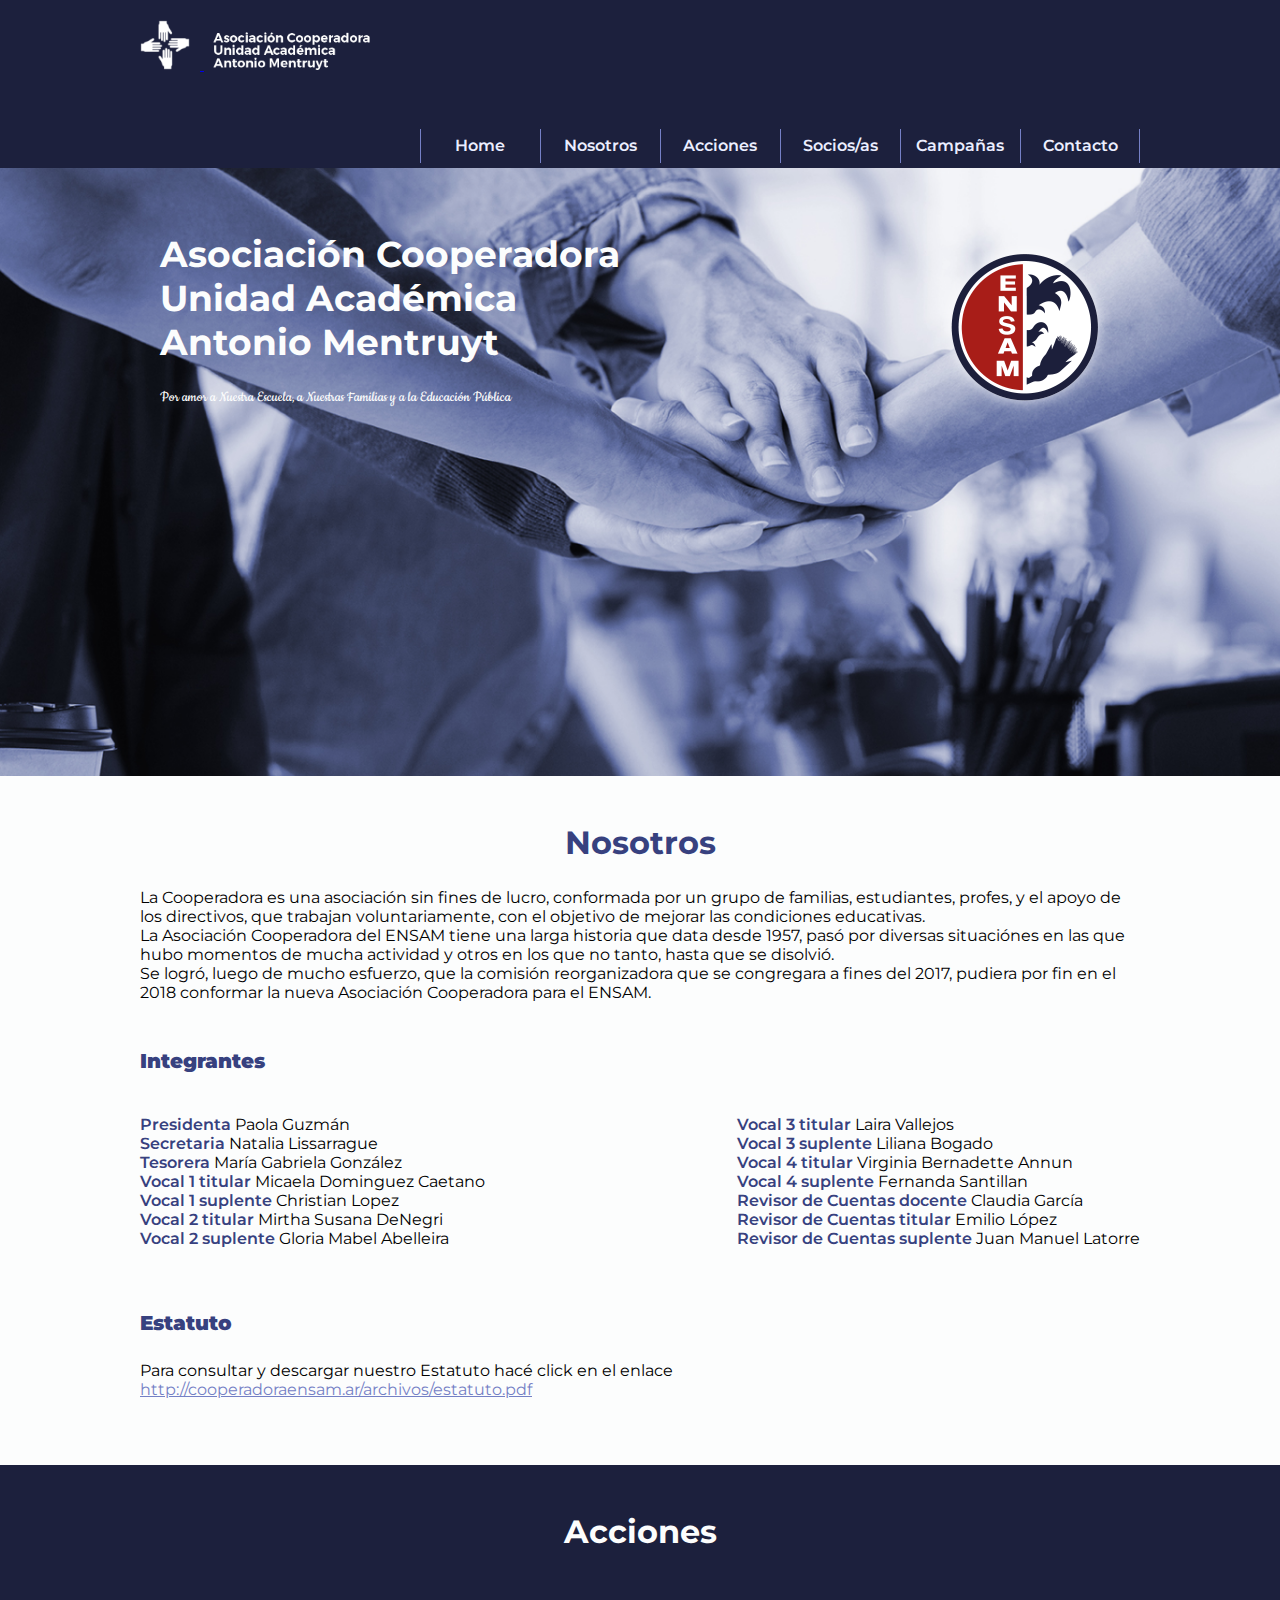
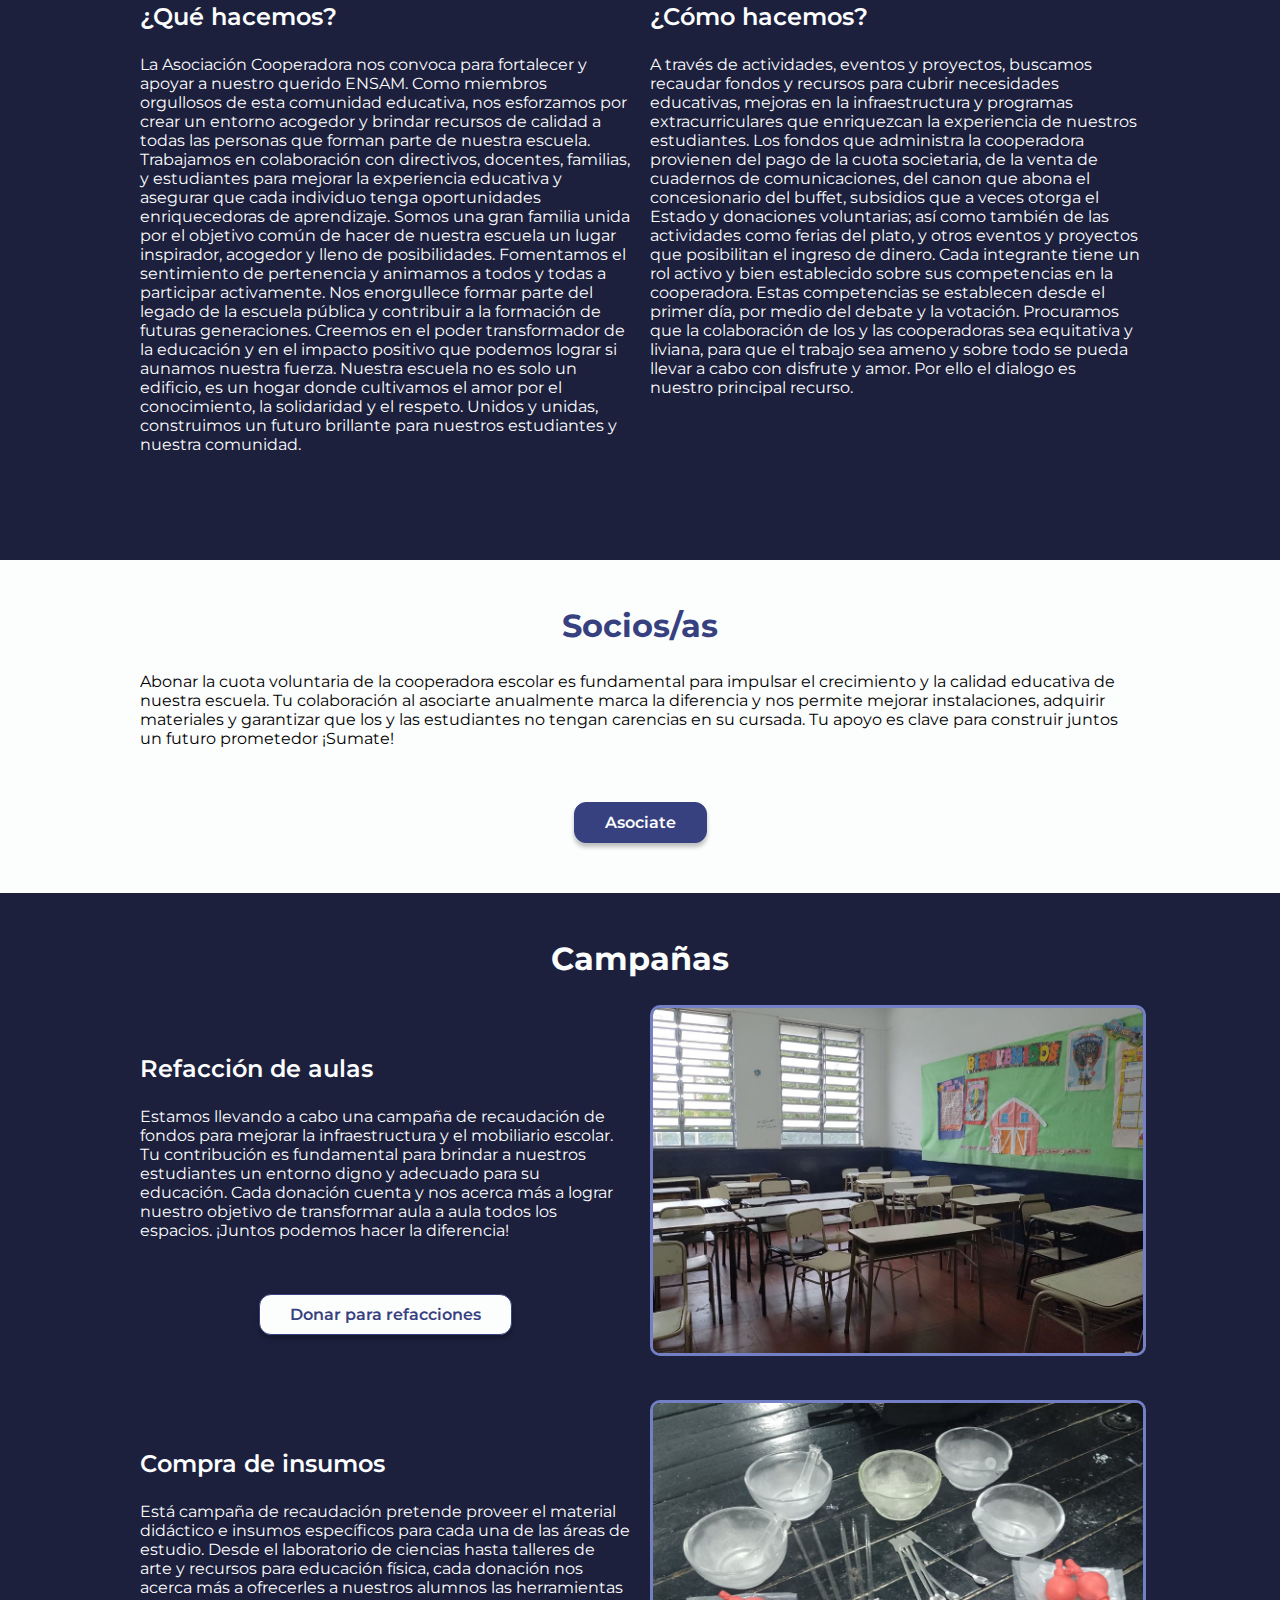
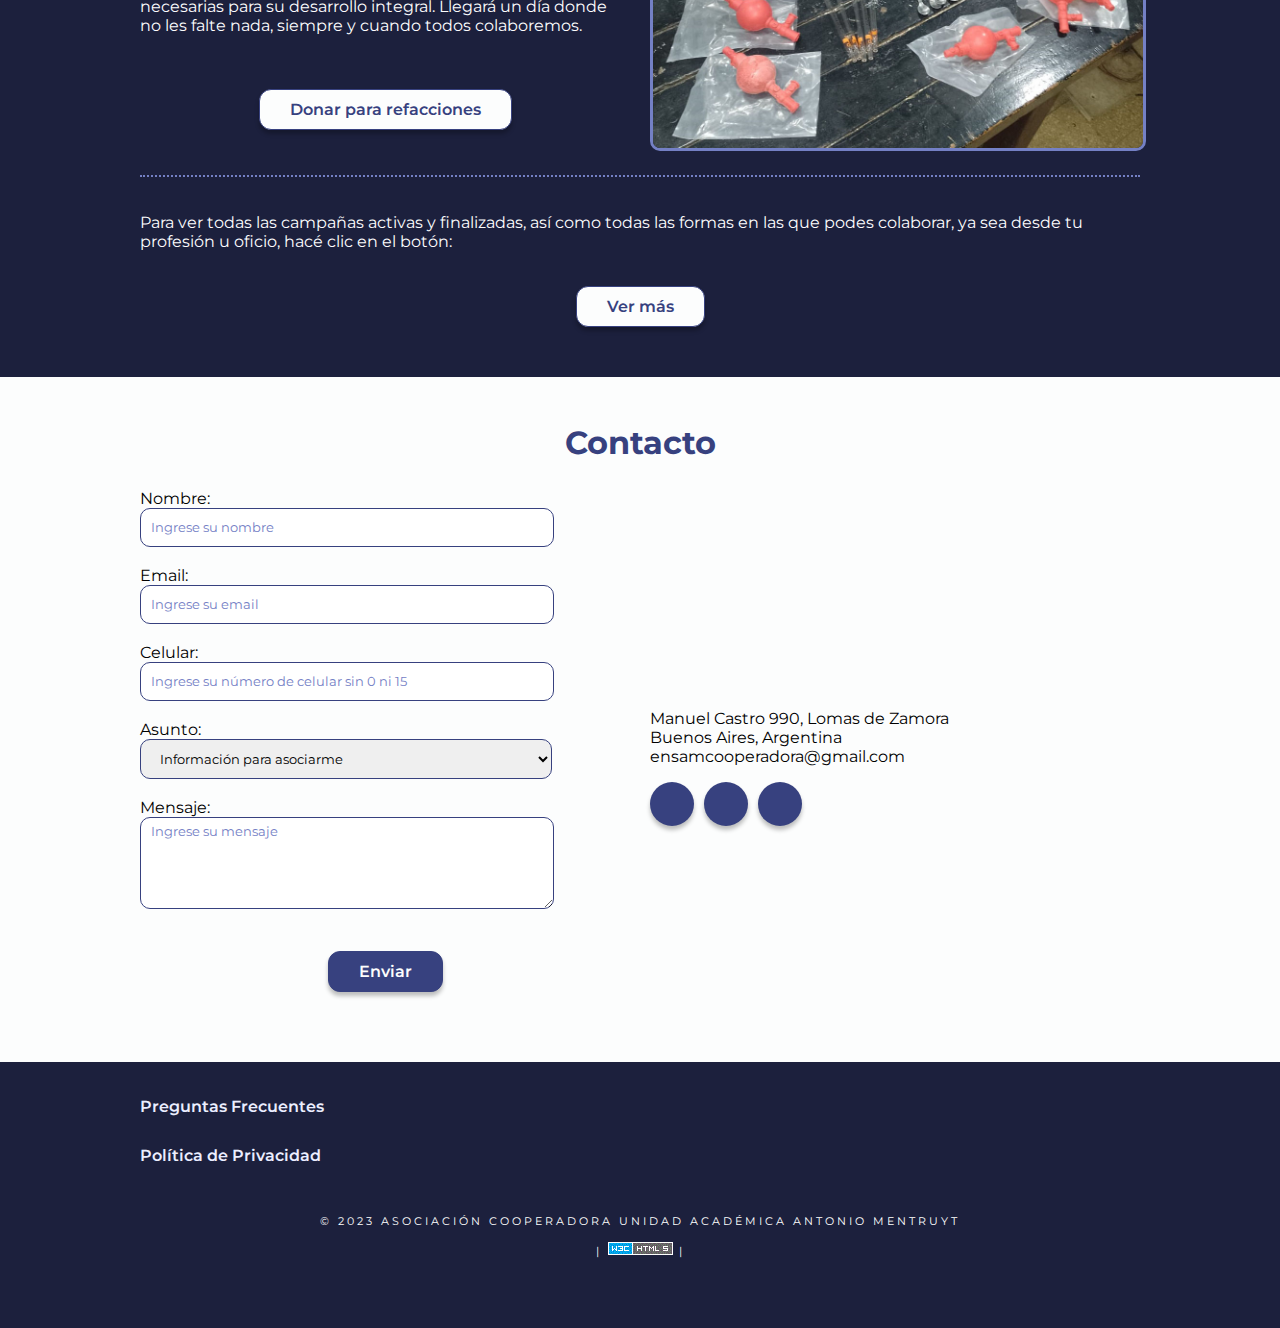
<file: index.html>
<!DOCTYPE html>
<html lang="en">
<head>

  <meta charset="UTF-8">
  <meta http-equiv="X-UA-Compatible" content="IE=edge">
  <meta name="viewport" content="width=device-width, initial-scale=1.0">
  <title>Cooperadora Ensam</title>

  <!-- FAVICON PARA CUALQUIER NAVEGADOR -->
	<link rel="icon" type="image/png" href="favicon-32x32.png" sizes="32x32" />
	<link rel="icon" type="image/png" href="favicon-16x16.png" sizes="16x16" />
 
	<!-- FAVICON IPAD Y IPHONE -->
	<link rel="apple-touch-icon-precomposed" href="apple-touch-icon-152x152-precomposed.png" type="image/png" sizes="152x152">
	<link rel="apple-touch-icon-precomposed" href="apple-touch-icon-120x120-precomposed.png" type="image/png" sizes="120x120">
 
	<!-- FAVICON PARA GOOGLE TV -->
	<link rel="icon" href="favicon-googletv.png" sizes="96x96" type="image/png">

  <!-- Library CSS -->
  <link rel="stylesheet" href="./styles/index.css">
  <link rel="stylesheet" href="./styles/responsive.css">

  <!-- Iconos -->
  <link rel='stylesheet' href='https://cdn-uicons.flaticon.com/uicons-regular-rounded/css/uicons-regular-rounded.css'>
  <link rel='stylesheet' href='https://cdn-uicons.flaticon.com/uicons-brands/css/uicons-brands.css'>

  <!-- Google Fonts -->  
  <link rel="preconnect" href="https://fonts.googleapis.com">
  <link rel="preconnect" href="https://fonts.gstatic.com" crossorigin>
  <link href="https://fonts.googleapis.com/css?family=Montserrat:400,700,600" rel="stylesheet">
  <link href="https://fonts.googleapis.com/css2?family=Cookie&display=swap" rel="stylesheet">
  


</head>

<body>  
  <!-- Header -->
  <header id="cabecera" class="sticky-header"> 
    <section id="header" class="bgAzul">
      <section id="logo" class="contenedor header-flex logoMobile"> <!--la clase contenedor debe adaptarse a diferentes tamaños de pantallas -->
        <a href="#">
          <img src="./img/logo@2x.png" alt="logo" class="logoBanner">
          <img src="./img/logotipoTexto.png" alt="Asociación Cooperadora Unidad Académica Antonio Mentruyt" class="logoTexto">
        </a>
        <section class="navMobile">
          <button id="hamburguer-btn" class="hamburguesa hamburguer-btn">
          </button>
        </section>
      </section> 
      <section id="nav" class="contenedor navegador1">      
        <ul id="navegador" class="top_menu"> 
          <li><a href="#">Home</a></li>
          <li><a href="#nosotros">Nosotros</a></li>
          <li><a href="#acciones" class="rayita">Acciones</a></li>
          <li><a href="#socios" class="rayita">Socios/as</a></li> 
          <li><a href="#campanas" class="rayita">Campañas</a></li>
          <li><a href="#contacto" class="rayita">Contacto</a></li>                        
        </ul>      
      </section>    
    </section>
  </header>
  <!-- Portada -->
  <section id="portada" class="bgAzul bgBanner"> <!--en esta clase va la imagen de fondo -->
    <section class="contenedor contenedorPortada">
      <section class="pieDeBanner gridContainerPorcentual"> 
        <section class="elementoPortada1"> <!--acá determinar tamaños y porcentajes según tamaño de pantallas 70/30 -->
          <h1 class="alignTextTop">Asociación Cooperadora<br/>Unidad Académica<br/>Antonio Mentruyt</h1>
          <p class="cookieScript alignTextBottom">Por amor a Nuestra Escuela, a Nuestras Familias y a la Educación Pública</p> 
        </section>
        <section class="elementoPortada2"> <!--acá determinar tamaños y porcentajes según tamaño de pantallas 70/30 -->
          <img src="./img/logoColor.png" alt="Logo Ensam">
        </section>        
      </section>  
    </section>     
  </section>
  <!-- Main -->    
  <main>
    <!-- Nosotros -->
    <section id="nosotros" class="bgBlanco">
      <section class="contenedor">
        <section class="gridContenedorSimple"> <!-- la clase gridContenedorSimple debe adaptarse a diferentes tamaños de pantallas -->
          <h2 class="textoAzulClaro">Nosotros</h2>
        </section>
        <section class="gridContenedorSimple">
          <p class="textoGeneralNegro">La Cooperadora es una asociación sin fines de lucro, conformada por un grupo de familias, estudiantes, profes, 
          y el apoyo de los directivos, que trabajan voluntariamente, con el objetivo de mejorar las condiciones educativas.<br/>
          La Asociación Cooperadora del ENSAM tiene una larga historia que data desde 1957, pasó por diversas situaciónes en las que hubo momentos de mucha actividad 
          y otros en los que no tanto, hasta que se disolvió.<br/>Se logró, luego de mucho esfuerzo, que la comisión reorganizadora que se congregara a fines del 2017, pudiera por fin en el 2018 
          conformar la nueva Asociación Cooperadora para el ENSAM.</p>
          <h4 class="celesteClaro textTitulares">Integrantes</h4> <!-- la clase TextTitulares tendra padding top/botoom -->
          <section class="textoNombresCargos textDosColumnas"> <!-- la clase TextDosColumnas style="-webkit-column-count: 2; -moz-column-count: 2; column-count: 2;" -->
            <p>
              <span class="cargos">Presidenta</span> Paola Guzmán<br/>
              <span class="cargos">Secretaria</span> Natalia Lissarrague<br/>
              <span class="cargos">Tesorera</span> María Gabriela González<br/>
              <span class="cargos">Vocal 1 titular</span> Micaela Dominguez Caetano<br/>
              <span class="cargos">Vocal 1 suplente</span> Christian Lopez<br/>
              <span class="cargos">Vocal 2 titular</span> Mirtha Susana DeNegri<br/>
              <span class="cargos">Vocal 2 suplente</span> Gloria Mabel Abelleira<br/>
            </p>
            <p>
              <span class="cargos">Vocal 3 titular</span> Laira Vallejos<br/>
              <span class="cargos">Vocal 3 suplente</span> Liliana Bogado<br/>
              <span class="cargos">Vocal 4 titular</span> Virginia Bernadette Annun<br/>
              <span class="cargos">Vocal 4 suplente</span> Fernanda Santillan<br/>
              <span class="cargos">Revisor de Cuentas docente</span> Claudia García<br/>
              <span class="cargos">Revisor de Cuentas titular</span> Emilio López<br/>
              <span class="cargos">Revisor de Cuentas suplente</span> Juan Manuel Latorre<br/>	
            </p>
          </section>
        </section>
        <section class="gridContenedorSimple">
          <h4 class="celesteClaro textTitulares">Estatuto</h4>
          <p class="textoGeneralNegro">Para consultar y descargar nuestro Estatuto hacé click en el enlace<br/>
            <a class="linkTexto" href="../archivos/estatuto.pdf" target="_blank">http://cooperadoraensam.ar/archivos/estatuto.pdf</a>
          </p>
        </section>
    </section>
    </section>
    <!-- Acciones -->
    <section id="acciones" class="bgAzul">
      <section class="contenedor">
        <section class="gridContenedorSimple">
          <h2 class="textoCelesteClarito">Acciones</h2>
        </section>

        <section class="textDosColumnas textoGeneralBlanco">
          <section class="contenedorDoble baselineArriba">

            <section class="boxDoble">
          <h3 class="textoCelesteClaro">¿Qué hacemos?</h3>
          <p>
          La Asociación Cooperadora nos convoca para fortalecer y apoyar a nuestro querido ENSAM. Como miembros orgullosos de esta comunidad educativa, nos esforzamos por crear un entorno acogedor y brindar recursos de calidad a todas las personas que forman parte de nuestra escuela. Trabajamos en colaboración con directivos, docentes, familias, y estudiantes para mejorar la experiencia educativa y asegurar que cada individuo tenga oportunidades enriquecedoras de aprendizaje. Somos una gran familia unida por el objetivo común de hacer de nuestra escuela un lugar inspirador, acogedor y lleno de posibilidades. Fomentamos el sentimiento de pertenencia y animamos a todos y todas a participar activamente. Nos enorgullece formar parte del legado de la escuela pública y contribuir a la formación de futuras generaciones. Creemos en el poder transformador de la educación y en el impacto positivo que podemos lograr si aunamos nuestra fuerza. Nuestra escuela no es solo un edificio, es un hogar donde cultivamos el amor por el conocimiento, la solidaridad y el respeto. Unidos y unidas, construimos un futuro brillante para nuestros estudiantes y nuestra comunidad.
          </p></section>
          <section class="boxDoble">
          <h3 class="textoCelesteClaro">¿Cómo hacemos?</h3>
          <p>A través de actividades, eventos y proyectos, buscamos recaudar fondos y recursos para cubrir necesidades educativas, mejoras en la infraestructura y programas extracurriculares que enriquezcan la experiencia de nuestros estudiantes.
          Los fondos que administra la cooperadora provienen del pago de la cuota societaria, de la venta de cuadernos de comunicaciones, del canon que abona el concesionario del buffet, subsidios que a veces otorga el Estado y donaciones voluntarias; así como también de las actividades como ferias del plato, y otros eventos y proyectos que posibilitan el ingreso de dinero.
          Cada integrante tiene un rol activo y bien establecido sobre sus competencias en la cooperadora. Estas competencias se establecen desde el primer día, por medio del debate y la votación. Procuramos que la colaboración de los y las cooperadoras sea equitativa y liviana, para que el trabajo sea ameno y sobre todo se pueda llevar a cabo con disfrute y amor. Por ello el dialogo es nuestro principal recurso.
          </p></section>
          </section>
        </section>
      </section>
    </section>
    <!-- Socios -->
    <section id="socios" class="bgBlanco">
      <section class="contenedor">
        <section class="gridContenedorSimple"> 
          <h2 class="textoAzulClaro">Socios/as</h2>
        </section>
        <section class="gridContenedorSimple">
          <p class="textoGeneralNegro">Abonar la cuota voluntaria de la cooperadora escolar es fundamental para impulsar el crecimiento y la calidad educativa de nuestra escuela. Tu colaboración al asociarte anualmente marca la diferencia y nos permite mejorar instalaciones, adquirir materiales y garantizar que los y las estudiantes no tengan carencias en su cursada. Tu apoyo es clave para construir juntos un futuro prometedor ¡Sumate!</p><br/><br/>
            <button id="botonSocios" class="botonPrimario">Asociate</button>
            <!--Queda oculto hasta que se presione el boton //** PERDON DENISE POR LOS DIVS **// -->
            <div id="modalSocios" class="modal"> <!--Recordar para mobile achicar los tamaños de fuente e interlineados, no reducir más la "s"-->
              <div class="modal-contenido">
                <span class="cerrar-modal botonSecundario" id="cerrarModal">&times;</span><br/>
                <p>Podes asociarte depositando en la siguiente cuenta:<br/><br/>
                  <b>Cuenta Nro 5038-50097/5</b><br/>
                  <b>Banco Provincia</b><br/>
                  Titular: <b>ASOC COOP DE LA UNIDAD ACADEMICA ANTONIO MENTRUYT</b><br/>
                  ALIAS: <b>COOPERADORA.ENSAM</b><br/><br/>
                  <span style="font-size: var(--font-size-s);">Enviar el comprobante a ensamcooperadora@gmail.com<br/>
                  Aclarando nombre, apellido, grado-año y turno del estudiante.<br/>
                  La cuota anual es de $2000 hasta Mayo que se renueva el monto.</span> 
                </p>
                <button id="aceptarModal" class="botonSecundario">Aceptar</button>
              </div>
            </div>
            <div id="oscurecer" class="oscurecer"></div>        
        </section>
      </section>
    </section>
    <!-- campañas -->
    <section id="campanas" class="bgAzul">
      <section class="contenedor">
        <section class="gridContenedorSimple">
          <h2 class="textoCelesteClarito">Campañas</h2>
        </section>
        <section class="contenedorDoble">

          <section class="boxDoble">
            <h3 class="textoCelesteClaro">Refacción de aulas</h3>
            <p class="textoGeneralBlanco">Estamos llevando a cabo una campaña de recaudación de fondos para mejorar la infraestructura y el mobiliario escolar. Tu contribución es fundamental para brindar a nuestros estudiantes un entorno digno y adecuado para su educación. Cada donación cuenta y nos acerca más a lograr nuestro objetivo de transformar aula a aula todos los espacios. ¡Juntos podemos hacer la diferencia!</p><br/><br/>
          
            <button id="botonCampanas1" class="botonSecundario">Donar para refacciones</button>
            <!-- Queda oculto hasta que se presione el botón -->
            <div id="modalCampanas1" class="modal">
              <!-- Recordar para mobile achicar los tamaños de fuente e interlineados, no reducir más la "s" -->
              <div class="modal-contenido  textoGeneralNegro">
                <span class="cerrar-modal botonSecundario" id="cerrarModal1">&times;</span><br/>
                <p>Seria ideal aquí se pueda donar con tarjeta de crédito <br/>Lamentablemente las comisiones de MercadoPago no posibilitan<br/>La incorporación de esta API
                  <br/><b>Novedades en breve...</b><br/>
                </p>
                <button id="aceptarModal1" class="botonSecundario">Aceptar</button>
              </div>
            </div>
            <div id="oscurecer1" class="oscurecer"></div> 
          </section>
          

          <section class="boxDoble">
            <img src="./img/campana1.jpg" alt="campaña insumos">
          </section>
          
            <section class="boxDoble">
              <h3 class="textoCelesteClaro">Compra de insumos</h3>
              <p class="textoGeneralBlanco">Está campaña de recaudación pretende proveer el material didáctico e insumos específicos para cada una de las áreas de estudio. Desde el laboratorio de ciencias hasta talleres de arte y recursos para educación física, cada donación nos acerca más a ofrecerles a nuestros alumnos las herramientas necesarias para su desarrollo integral. Llegará un día donde no les falte nada, siempre y cuando todos colaboremos. </p><br/><br/>
              <button id="botonCampanas2" class="botonSecundario">Donar para refacciones</button>
              <!-- Queda oculto hasta que se presione el botón -->
              <div id="modalCampanas2" class="modal">
                <!-- Recordar para mobile achicar los tamaños de fuente e interlineados, no reducir más la "s" -->
                <div class="modal-contenido  textoGeneralNegro">
                  <span class="cerrar-modal botonSecundario" id="cerrarModal2">&times;</span><br/>
                  <p>Seria ideal aquí se pueda donar con tarjeta de crédito <br/>Lamentablemente las comisiones de MercadoPago no posibilitan<br/>La incorporación de esta API
                    <br/><b>Novedades en breve...</b><br/>
                  </p>
                  <button id="aceptarModal2" class="botonSecundario">Aceptar</button>
                </div>
              </div>
              <div id="oscurecer2" class="oscurecer"></div> 
            
            </section>
            <section class="boxDoble">
              <img src="./img/campana2.jpg" alt="Refacción de aulas">
            </section>
          
        </section>
        <section class="gridContenedorSimple lineaPuntos">
          <p class="textoGeneralBlanco">Para ver todas las campañas activas y finalizadas, así como todas las formas en las que podes colaborar, 
            ya sea desde tu profesión u oficio, hacé clic en el botón:</p><br/>
            <a href="./campanas.html" target="_blank" class="botonSecundario">Ver más</a>
        </section>
      </section>
    </section>
    <!-- contacto -->
    <section id="contacto" class="bgBlanco">
      <section class="contenedor">
        <section class="gridContenedorSimple"> 
          <h2 class="textoAzulClaro">Contacto</h2>
        </section>
        <section class="contenedorDoble alinearArriba">
          <section class="boxDoble">
            <section id="formulario"> <!-- dar estilo con clases-->
              <form id="consultaEnsam" action="php/enviar_formulario.php" method="POST">
                <label for="nombre">Nombre:</label><br/>
                <input type="text" id="nombre" name="nombre" placeholder="Ingrese su nombre" required><br/><br/>
                
                <label for="email">Email:</label><br/>
                <input type="email" id="email" name="email" placeholder="Ingrese su email" required><br/><br/>
                
                <label for="celular">Celular:</label><br/>
                <input type="tel" id="celular" name="celular" placeholder="Ingrese su número de celular sin 0 ni 15"><br/><br/>

                <label for="asunto">Asunto:</label><br/>
                <select id="asunto" name="asunto">
                  <option value="informacion">Información para asociarme</option>
                  <option value="aportes">Quiero hacer un aporte solidario</option>
                  <option value="coolaborar">Quiero ser colaborador/a</option>
                  <option value="cooperador">Quiero formar parte de la cooperadora</option>
                  <option value="otros">Otras consultas</option>
                </select><br/><br/>
                            
                <label for="mensaje">Mensaje:</label><br/>
                <textarea id="mensaje" name="mensaje" rows="5" placeholder="Ingrese su mensaje" required></textarea><br/><br/>

                <div class="g-recaptcha" data-sitekey="6LdzqvIlAAAAAGTI5c6x5C9lmegYqWF6hGHnJdpH"></div><br/>

                <button type="submit" id="enviar" class="botonPrimario">Enviar</button>
              </form>
              <div id="modalContacto" class="modal">
                <div class="modal-contenido">
                  <span class="cerrar-modalForm botonSecundario">&times;</span> <br/>
                  <p>Su consulta se ha enviado correctamente.</p>
                </div>
              </div>
                
            </section>

          </section>

        
          <section class="boxDoble">
            <iframe width="100%" height="200" src="https://maps.google.com/maps?width=100%25&amp;height=200&amp;hl=en&amp;q=manuel%20Castro%20990,%20banfield,%20buenos%20aires+(Escuela%20Nacional%20Superior%20Antonio%20Mentruyt)&amp;t=&amp;z=15&amp;ie=UTF8&amp;iwloc=B&amp;output=embed" frameborder="0" scrolling="no" marginheight="0" marginwidth="0"><a href="https://www.mapsdirections.info/calcular-ruta.html">Mapa de Ruta</a></iframe><br />
            <p class="textoGeneralNegro"></p>
            <p class="textoGeneralNegro">Manuel Castro 990, Lomas de Zamora<br/>Buenos Aires, Argentina<br/>ensamcooperadora@gmail.com</p>
            <section class="redesSociales"> 
              <a href="mailto:ensamcooperadora@gmail.com" class="botonRedes"><i class="fi fi-rr-envelope"></i></a>
              <a href="https://www.instagram.com/cooperadoraensam" target="_blank" class="botonRedes"><i class="fi fi-brands-instagram"></i></a>
              <a href="https://www.facebook.com/cooperadora.ensam" target="_blank" class="botonRedes"><i class="fi fi-brands-facebook"></i></a>
            </section>
          </section>
        </section>
      </section>
    </section>
  </main>
  <!-- Footer -->
  <footer id="footer" role="contentinfo" class="bgAzul">
    <section class="contenedor">
      <section class="gridContenedorSimple">
        <a href="./faq.html" class="linksFooter textoCelesteClarito">Preguntas Frecuentes</a>
        <a href="./politicas.html" class="linksFooter textoCelesteClarito">Política de Privacidad</a>

      </section>
      <section>
        <p class="credits"><br/>&copy; 2023 ASOCIACIÓN COOPERADORA UNIDAD ACADÉMICA ANTONIO MENTRUYT<br/><br/>|  <a href="https://validator.w3.org/nu/?doc=https%3A%2F%2Fcooperadoraensam.ar" target="_blank"> <img src="img/valid-html5.gif" alt="Validado"></a>  |</p>
      </section>
    </section>
  </footer>


  <!-- Scripts -->
  <script src="./javascript/index.js"></script>
  <script src="https://www.google.com/recaptcha/api.js" async defer></script>
</body>
</html>
</file>
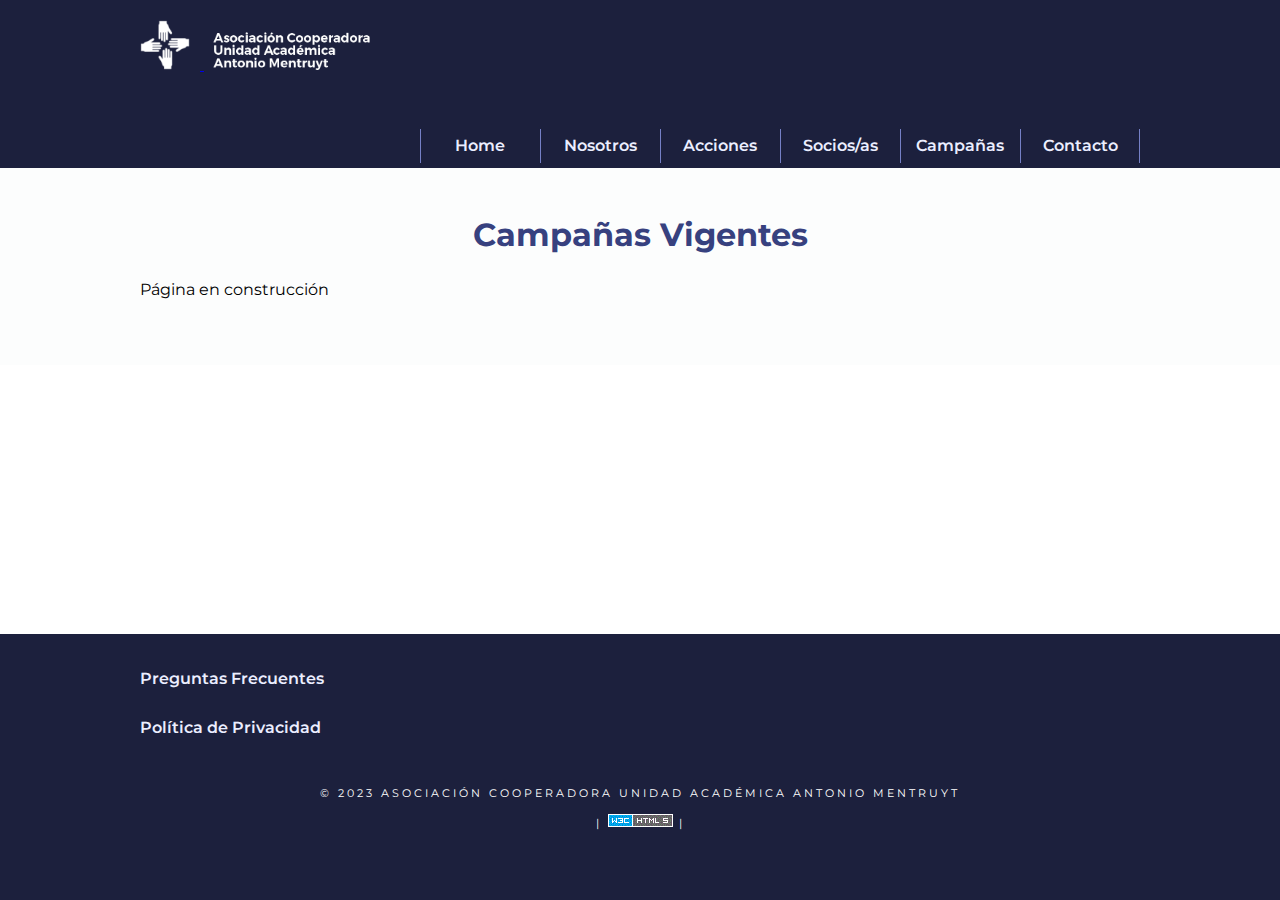
<file: campanas.html>
<!DOCTYPE html>
<html lang="en">
<head>

  <meta charset="UTF-8">
  <meta http-equiv="X-UA-Compatible" content="IE=edge">
  <meta name="viewport" content="width=device-width, initial-scale=1.0">
  <title>Cooperadora Ensam</title>

  <!-- FAVICON PARA CUALQUIER NAVEGADOR -->
	<link rel="icon" type="image/png" href="favicon-32x32.png" sizes="32x32" />
	<link rel="icon" type="image/png" href="favicon-16x16.png" sizes="16x16" />
 
	<!-- FAVICON IPAD Y IPHONE -->
	<link rel="apple-touch-icon-precomposed" href="apple-touch-icon-152x152-precomposed.png" type="image/png" sizes="152x152">
	<link rel="apple-touch-icon-precomposed" href="apple-touch-icon-120x120-precomposed.png" type="image/png" sizes="120x120">
 
	<!-- FAVICON PARA GOOGLE TV -->
	<link rel="icon" href="favicon-googletv.png" sizes="96x96" type="image/png">

  <!-- Library CSS -->
  <link rel="stylesheet" href="./styles/index.css">
  <link rel="stylesheet" href="./styles/responsive.css">

  <!-- Iconos -->
  <link rel='stylesheet' href='https://cdn-uicons.flaticon.com/uicons-regular-rounded/css/uicons-regular-rounded.css'>
  <link rel='stylesheet' href='https://cdn-uicons.flaticon.com/uicons-brands/css/uicons-brands.css'>

  <!-- Google Fonts -->  
  <link rel="preconnect" href="https://fonts.googleapis.com">
  <link rel="preconnect" href="https://fonts.gstatic.com" crossorigin>
  <link href="https://fonts.googleapis.com/css?family=Montserrat:400,700,600" rel="stylesheet">
  <link href="https://fonts.googleapis.com/css2?family=Cookie&display=swap" rel="stylesheet">
  


</head>

<body>  
  <!-- Header -->
  <header id="cabecera" class="sticky-header"> 
    <section id="header" class="bgAzul">
      <section id="logo" class="contenedor header-flex logoMobile"> <!--la clase contenedor debe adaptarse a diferentes tamaños de pantallas -->
        <a href="./index.html">
          <img src="./img/logo@2x.png" alt="logo" class="logoBanner">
          <img src="./img/logotipoTexto.png" alt="Asociación Cooperadora Unidad Académica Antonio Mentruyt" class="logoTexto">
        </a>
        <section class="navMobile">
          <button id="hamburguer-btn" class="hamburguesa hamburguer-btn">
          </button>
        </section>
      </section> 
      <section id="nav" class="contenedor navegador1">      
        <ul id="navegador" class="top_menu"> 
          <li><a href="./index.html">Home</a></li>
          <li><a href="./index.html#nosotros">Nosotros</a></li>
          <li><a href="./index.html#acciones" class="rayita">Acciones</a></li>
          <li><a href="./index.html#socios" class="rayita">Socios/as</a></li> 
          <li><a href="./index.html#campanas" class="rayita">Campañas</a></li>
          <li><a href="./index.html#contacto" class="rayita">Contacto</a></li>                        
        </ul>      
      </section>    
    </section>
  </header>

  <main>
<!-- Campañas -->
<section id="campanasPage" class="bgBlanco">
    <section class="contenedor">
      <section class="gridContenedorSimple"> 
        <h2 class="textoAzulClaro">Campañas Vigentes</h2>
      </section>
      <section class="gridContenedorSimple">

            <p>Página en construcción</p>
        
      </section>
    </section>
  </section>

  </main>
  <!-- Footer -->
  <footer id="footer" role="contentinfo" class="bgAzul">
    <section class="contenedor">
      <section class="gridContenedorSimple">
        <a href="./faq.html" class="linksFooter textoCelesteClarito">Preguntas Frecuentes</a>
        <a href="./politicas.html" class="linksFooter textoCelesteClarito">Política de Privacidad</a>
      </section>
      <section>
        <p class="credits"><br/>&copy; 2023 ASOCIACIÓN COOPERADORA UNIDAD ACADÉMICA ANTONIO MENTRUYT<br/><br/>|  <a href="https://validator.w3.org/nu/?doc=https%3A%2F%2Fcooperadoraensam.ar" target="_blank"> <img src="img/valid-html5.gif" alt="Validado"></a>  |</p>
      </section>
    </section>
  </footer>


  <!-- Scripts -->
  <script src="https://www.google.com/recaptcha/api.js" async defer></script>
  <script src="./javascript/index.js"></script>
</body>
</html>
</file>
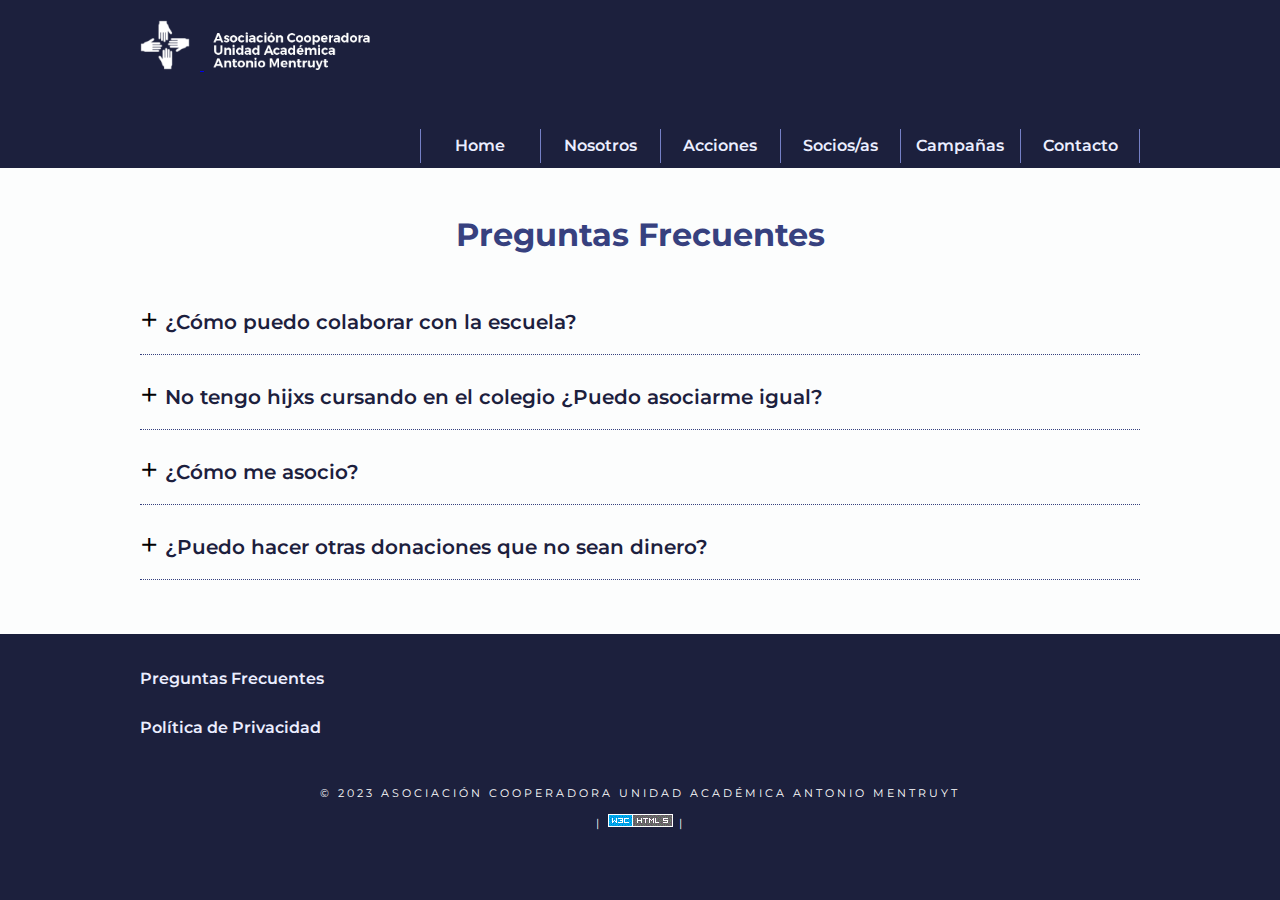
<file: faq.html>
<!DOCTYPE html>
<html lang="en">
<head>

  <meta charset="UTF-8">
  <meta http-equiv="X-UA-Compatible" content="IE=edge">
  <meta name="viewport" content="width=device-width, initial-scale=1.0">
  <title>Cooperadora Ensam</title>

  <!-- FAVICON PARA CUALQUIER NAVEGADOR -->
	<link rel="icon" type="image/png" href="favicon-32x32.png" sizes="32x32" />
	<link rel="icon" type="image/png" href="favicon-16x16.png" sizes="16x16" />
 
	<!-- FAVICON IPAD Y IPHONE -->
	<link rel="apple-touch-icon-precomposed" href="apple-touch-icon-152x152-precomposed.png" type="image/png" sizes="152x152">
	<link rel="apple-touch-icon-precomposed" href="apple-touch-icon-120x120-precomposed.png" type="image/png" sizes="120x120">
 
	<!-- FAVICON PARA GOOGLE TV -->
	<link rel="icon" href="favicon-googletv.png" sizes="96x96" type="image/png">

  <!-- Library CSS -->
  <link rel="stylesheet" href="./styles/index.css">
  <link rel="stylesheet" href="./styles/responsive.css">

  <!-- Iconos -->
  <link rel='stylesheet' href='https://cdn-uicons.flaticon.com/uicons-regular-rounded/css/uicons-regular-rounded.css'>
  <link rel='stylesheet' href='https://cdn-uicons.flaticon.com/uicons-brands/css/uicons-brands.css'>

  <!-- Google Fonts -->  
  <link rel="preconnect" href="https://fonts.googleapis.com">
  <link rel="preconnect" href="https://fonts.gstatic.com" crossorigin>
  <link href="https://fonts.googleapis.com/css?family=Montserrat:400,700,600" rel="stylesheet">
  <link href="https://fonts.googleapis.com/css2?family=Cookie&display=swap" rel="stylesheet">
  


</head>

<body>  
  <!-- Header -->
  <header id="cabecera" class="sticky-header"> 
    <section id="header" class="bgAzul">
      <section id="logo" class="contenedor header-flex logoMobile"> <!--la clase contenedor debe adaptarse a diferentes tamaños de pantallas -->
        <a href="./index.html">
          <img src="./img/logo@2x.png" alt="logo" class="logoBanner">
          <img src="./img/logotipoTexto.png" alt="Asociación Cooperadora Unidad Académica Antonio Mentruyt" class="logoTexto">
        </a>
        <section class="navMobile">
          <button id="hamburguer-btn" class="hamburguesa hamburguer-btn">
          </button>
        </section>
      </section> 
      <section id="nav" class="contenedor navegador1">      
        <ul id="navegador" class="top_menu"> 
          <li><a href="./index.html">Home</a></li>
          <li><a href="./index.html#nosotros">Nosotros</a></li>
          <li><a href="./index.html#acciones" class="rayita">Acciones</a></li>
          <li><a href="./index.html#socios" class="rayita">Socios/as</a></li> 
          <li><a href="./index.html#campanas" class="rayita">Campañas</a></li>
          <li><a href="./index.html#contacto" class="rayita">Contacto</a></li>                        
        </ul>      
      </section>    
    </section>
  </header>

  <main>
<!-- Preguntas Frecuentes -->
<section id="faqID" class="bgBlanco">
    <section class="contenedor">
      <section class="gridContenedorSimple"> 
        <h2 class="textoAzulClaro">Preguntas Frecuentes</h2>
      </section>
      <section class="gridContenedorSimple">

        <section class="faq-content">
            <section class="faq-question">
              <input id="q1" type="checkbox" class="panel">
              <div class="plus">+</div>
              <label for="q1" class="panel-title">¿Cómo puedo colaborar con la escuela?</label>
              <div class="panel-content">Podes asociarte a la cooperadora, podes hacer un aporte solidario o elegir una campaña activa para aportar fondos. También podes ofrecer tus servicios tanto profesionales como de oficio, ya que siempre necesitamos una mano. también podes formar parte de la cooperadora u ofrecerte como ayuda para organización en algún evento.</div>
            </section>
            
            <section class="faq-question">
              <input id="q2" type="checkbox" class="panel">
              <div class="plus">+</div>
              <label for="q2" class="panel-title">No tengo hijxs cursando en el colegio ¿Puedo asociarme igual?</label>
              <div class="panel-content">Si bien la asociación esta pensada para las familias de colegio, cualquiera que desee puede ser socio/a de la Cooperadora.</div>
            </section>
            
            <section class="faq-question">
              <input id="q3" type="checkbox" class="panel">
              <div class="plus">+</div>
              <label for="q3" class="panel-title">¿Cómo me asocio?</label>
              <div class="panel-content"><p>Podes asociarte depositando en la siguiente cuenta:<br/><br/>
                <b>Cuenta Nro 5038-50097/5</b><br/>
                <b>Banco Provincia</b><br/>
                Titular: <b>ASOC COOP DE LA UNIDAD ACADEMICA ANTONIO MENTRUYT</b><br/>
                ALIAS: <b>COOPERADORA.ENSAM</b><br/><br/>
                <span style="font-size: var(--font-size-s);">Enviar el comprobante a ensamcooperadora@gmail.com<br/>
                Aclarando nombre, apellido, grado-año y turno del estudiante.<br/>
                La cuota anual es de $2000 hasta Mayo que se renueva el monto.</span> 
              </p></div>
            </section>

            <section class="faq-question">
                <input id="q4" type="checkbox" class="panel">
                <div class="plus">+</div>
                <label for="q4" class="panel-title">¿Puedo hacer otras donaciones que no sean dinero?</label>
                <div class="panel-content">Sí, todo lo que puedas será bienvenido. Siempre es necesario material educativo, elementos deportivos, de laboratio, útiles escolares, productos de limpieza e higiene. Cada mes las necesidades se renuevan, si queres saber que es lo que estamos necesitando no dudes en escribirnos.</div>
              </section>
        </section>
        
      </section>
    </section>
  </section>

  </main>
  <!-- Footer -->
  <footer id="footer" role="contentinfo" class="bgAzul">
    <section class="contenedor">
      <section class="gridContenedorSimple">
        <a href="./faq.html" class="linksFooter textoCelesteClarito">Preguntas Frecuentes</a>
        <a href="./politicas.html" class="linksFooter textoCelesteClarito">Política de Privacidad</a>
      </section>
      <section>
        <p class="credits"><br/>&copy; 2023 ASOCIACIÓN COOPERADORA UNIDAD ACADÉMICA ANTONIO MENTRUYT<br/><br/>|  <a href="https://validator.w3.org/nu/?doc=https%3A%2F%2Fcooperadoraensam.ar" target="_blank"> <img src="img/valid-html5.gif" alt="Validado"></a>  |</p>
      </section>
    </section>
  </footer>


  <!-- Scripts -->
  <script src="https://www.google.com/recaptcha/api.js" async defer></script>
  <script src="./javascript/index.js"></script>
</body>
</html>
</file>
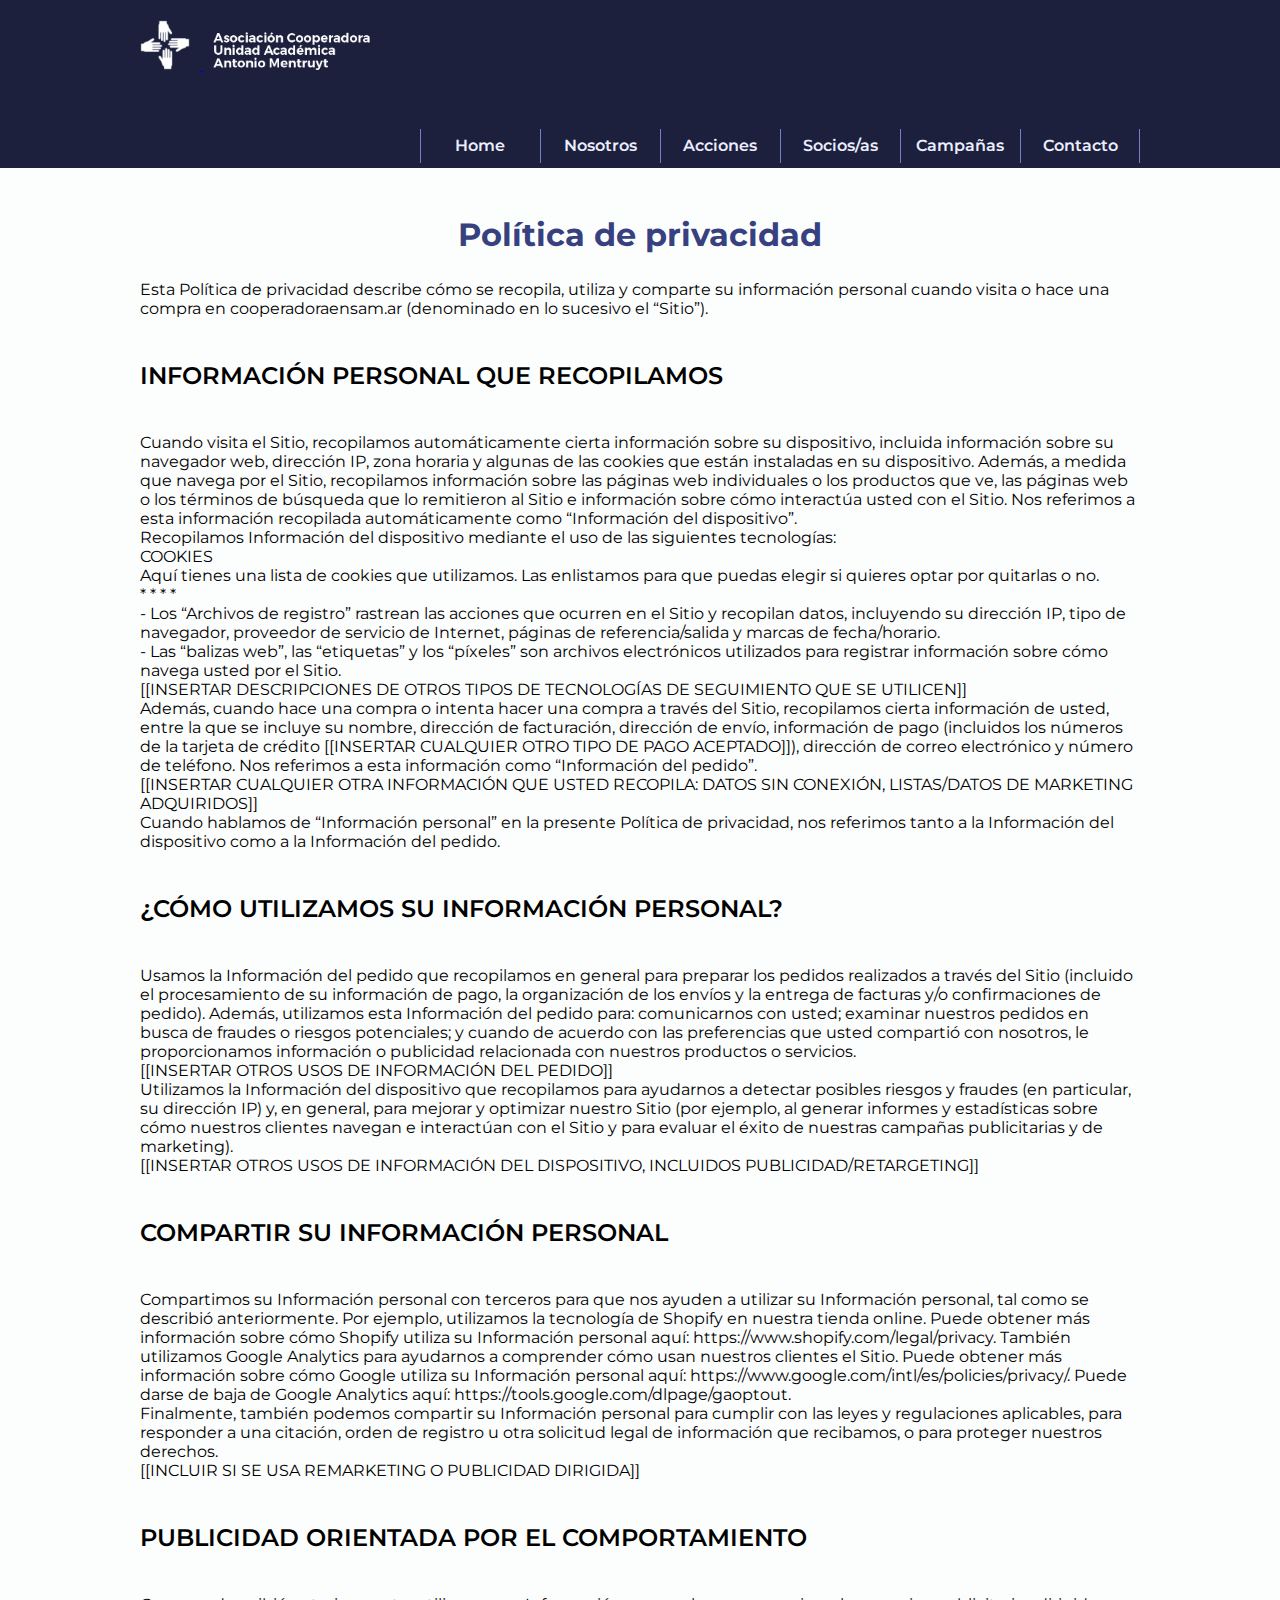
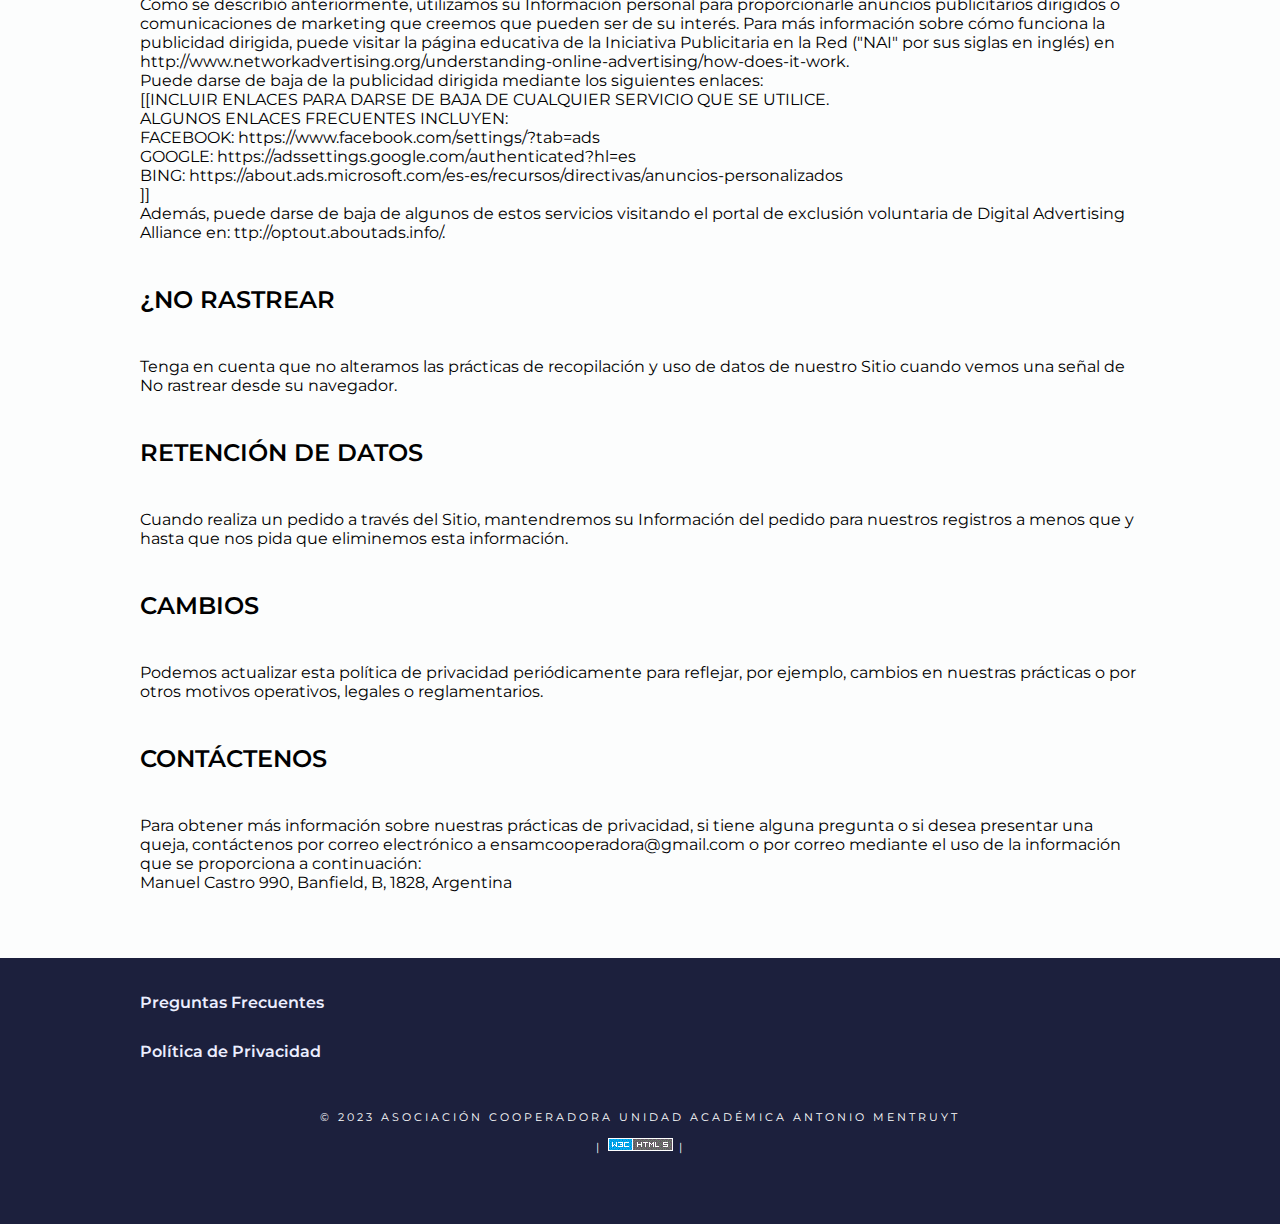
<file: politicas.html>
<!DOCTYPE html>
<html lang="en">
<head>

  <meta charset="UTF-8">
  <meta http-equiv="X-UA-Compatible" content="IE=edge">
  <meta name="viewport" content="width=device-width, initial-scale=1.0">
  <title>Cooperadora Ensam</title>

  <!-- FAVICON PARA CUALQUIER NAVEGADOR -->
	<link rel="icon" type="image/png" href="favicon-32x32.png" sizes="32x32" />
	<link rel="icon" type="image/png" href="favicon-16x16.png" sizes="16x16" />
 
	<!-- FAVICON IPAD Y IPHONE -->
	<link rel="apple-touch-icon-precomposed" href="apple-touch-icon-152x152-precomposed.png" type="image/png" sizes="152x152">
	<link rel="apple-touch-icon-precomposed" href="apple-touch-icon-120x120-precomposed.png" type="image/png" sizes="120x120">
 
	<!-- FAVICON PARA GOOGLE TV -->
	<link rel="icon" href="favicon-googletv.png" sizes="96x96" type="image/png">

  <!-- Library CSS -->
  <link rel="stylesheet" href="./styles/index.css">
  <link rel="stylesheet" href="./styles/responsive.css">

  <!-- Iconos -->
  <link rel='stylesheet' href='https://cdn-uicons.flaticon.com/uicons-regular-rounded/css/uicons-regular-rounded.css'>
  <link rel='stylesheet' href='https://cdn-uicons.flaticon.com/uicons-brands/css/uicons-brands.css'>

  <!-- Google Fonts -->  
  <link rel="preconnect" href="https://fonts.googleapis.com">
  <link rel="preconnect" href="https://fonts.gstatic.com" crossorigin>
  <link href="https://fonts.googleapis.com/css?family=Montserrat:400,700,600" rel="stylesheet">
  <link href="https://fonts.googleapis.com/css2?family=Cookie&display=swap" rel="stylesheet">
  


</head>

<body>  
  <!-- Header -->
  <header id="cabecera" class="sticky-header"> 
    <section id="header" class="bgAzul">
      <section id="logo" class="contenedor header-flex logoMobile"> <!--la clase contenedor debe adaptarse a diferentes tamaños de pantallas -->
        <a href="./index.html">
          <img src="./img/logo@2x.png" alt="logo" class="logoBanner">
          <img src="./img/logotipoTexto.png" alt="Asociación Cooperadora Unidad Académica Antonio Mentruyt" class="logoTexto">
        </a>
        <section class="navMobile">
          <button id="hamburguer-btn" class="hamburguesa hamburguer-btn">
          </button>
        </section>
      </section> 
      <section id="nav" class="contenedor navegador1">      
        <ul id="navegador" class="top_menu"> 
          <li><a href="./index.html">Home</a></li>
          <li><a href="./index.html#nosotros">Nosotros</a></li>
          <li><a href="./index.html#acciones" class="rayita">Acciones</a></li>
          <li><a href="./index.html#socios" class="rayita">Socios/as</a></li> 
          <li><a href="./index.html#campanas" class="rayita">Campañas</a></li>
          <li><a href="./index.html#contacto" class="rayita">Contacto</a></li>                        
        </ul>      
      </section>    
    </section>
  </header>

  <main>
<!-- Politicas de Privacidad -->
<section id="politicasPage" class="bgBlanco">
    <section class="contenedor">
      <section class="gridContenedorSimple"> 
        <h2 class="textoAzulClaro">Política de privacidad</h2>
      </section>
      <section class="gridContenedorSimple">
        <p>Esta Política de privacidad describe cómo se recopila, utiliza y comparte su información personal cuando visita o hace una compra en cooperadoraensam.ar (denominado en lo sucesivo el “Sitio”). <br/><br/>

            <h3>INFORMACIÓN PERSONAL QUE RECOPILAMOS</h3><br/>
            
            Cuando visita el Sitio, recopilamos automáticamente cierta información sobre su dispositivo, incluida información sobre su navegador web, dirección IP, zona horaria y algunas de las cookies que están instaladas en su dispositivo. Además, a medida que navega por el Sitio, recopilamos información sobre las páginas web individuales o los productos que ve, las páginas web o los términos de búsqueda que lo remitieron al Sitio e información sobre cómo interactúa usted con el Sitio. Nos referimos a esta información recopilada automáticamente como “Información del dispositivo”. <br/>            
            Recopilamos Información del dispositivo mediante el uso de las siguientes tecnologías: <br/>            
            COOKIES<br/>            
            Aquí tienes una lista de cookies que utilizamos. Las enlistamos para que puedas elegir si quieres optar por quitarlas o no. <br/>            
            *
            *
            *
            *<br/>
            - Los “Archivos de registro” rastrean las acciones que ocurren en el Sitio y recopilan datos, incluyendo su dirección IP, tipo de navegador, proveedor de servicio de Internet, páginas de referencia/salida y marcas de fecha/horario. <br/>
            - Las “balizas web”, las “etiquetas” y los “píxeles” son archivos electrónicos utilizados para registrar información sobre cómo navega usted por el Sitio. <br/>
            [[INSERTAR DESCRIPCIONES DE OTROS TIPOS DE TECNOLOGÍAS DE SEGUIMIENTO QUE SE UTILICEN]] <br/>
            Además, cuando hace una compra o intenta hacer una compra a través del Sitio, recopilamos cierta información de usted, entre la que se incluye su nombre, dirección de facturación, dirección de envío, información de pago (incluidos los números de la tarjeta de crédito [[INSERTAR CUALQUIER OTRO TIPO DE PAGO ACEPTADO]]), dirección de correo electrónico y número de teléfono.  Nos referimos a esta información como “Información del pedido”. <br/>            
            [[INSERTAR CUALQUIER OTRA INFORMACIÓN QUE USTED RECOPILA: DATOS SIN CONEXIÓN, LISTAS/DATOS DE MARKETING ADQUIRIDOS]] <br/>            
            Cuando hablamos de “Información personal” en la presente Política de privacidad, nos referimos tanto a la Información del dispositivo como a la Información del pedido. <br/><br/>
            
            <h3>¿CÓMO UTILIZAMOS SU INFORMACIÓN PERSONAL? </h3><br/>            
            Usamos la Información del pedido que recopilamos en general para preparar los pedidos realizados a través del Sitio (incluido el procesamiento de su información de pago, la organización de los envíos y la entrega de facturas y/o confirmaciones de pedido).  Además, utilizamos esta Información del pedido para: comunicarnos con usted; examinar nuestros pedidos en busca de fraudes o riesgos potenciales; y cuando de acuerdo con las preferencias que usted compartió con nosotros, le proporcionamos información o publicidad relacionada con nuestros productos o servicios. <br/>
            [[INSERTAR OTROS USOS DE INFORMACIÓN DEL PEDIDO]] <br/>
            Utilizamos la Información del dispositivo que recopilamos para ayudarnos a detectar posibles riesgos y fraudes (en particular, su dirección IP) y, en general, para mejorar y optimizar nuestro Sitio (por ejemplo, al generar informes y estadísticas sobre cómo nuestros clientes navegan e interactúan con el Sitio y para evaluar el éxito de nuestras campañas publicitarias y de marketing). <br/>
            [[INSERTAR OTROS USOS DE INFORMACIÓN DEL DISPOSITIVO, INCLUIDOS PUBLICIDAD/RETARGETING]] <br/><br/>

            <h3>COMPARTIR SU INFORMACIÓN PERSONAL</h3><br/>            
            Compartimos su Información personal con terceros para que nos ayuden a utilizar su Información personal, tal como se describió anteriormente.  Por ejemplo, utilizamos la tecnología de Shopify en nuestra tienda online. Puede obtener más información sobre cómo Shopify utiliza su Información personal aquí: https://www.shopify.com/legal/privacy.  También utilizamos Google Analytics para ayudarnos a comprender cómo usan nuestros clientes el Sitio. Puede obtener más información sobre cómo Google utiliza su Información personal aquí: https://www.google.com/intl/es/policies/privacy/.  Puede darse de baja de Google Analytics aquí: https://tools.google.com/dlpage/gaoptout. <br/>            
            Finalmente, también podemos compartir su Información personal para cumplir con las leyes y regulaciones aplicables, para responder a una citación, orden de registro u otra solicitud legal de información que recibamos, o para proteger nuestros derechos. <br/>
            [[INCLUIR SI SE USA REMARKETING O PUBLICIDAD DIRIGIDA]] <br/><br/>

            <h3>PUBLICIDAD ORIENTADA POR EL COMPORTAMIENTO</h3><br/>
            Como se describió anteriormente, utilizamos su Información personal para proporcionarle anuncios publicitarios dirigidos o comunicaciones de marketing que creemos que pueden ser de su interés.  Para más información sobre cómo funciona la publicidad dirigida, puede visitar la página educativa de la Iniciativa Publicitaria en la Red ("NAI" por sus siglas en inglés) en http://www.networkadvertising.org/understanding-online-advertising/how-does-it-work. <br/>            
            Puede darse de baja de la publicidad dirigida mediante los siguientes enlaces: <br/>
            [[INCLUIR ENLACES PARA DARSE DE BAJA DE CUALQUIER SERVICIO QUE SE UTILICE.<br/>
            ALGUNOS ENLACES FRECUENTES INCLUYEN: <br/>
            FACEBOOK: https://www.facebook.com/settings/?tab=ads<br/>
            GOOGLE: https://adssettings.google.com/authenticated?hl=es<br/>
            BING: https://about.ads.microsoft.com/es-es/recursos/directivas/anuncios-personalizados<br/>]] <br/>
            Además, puede darse de baja de algunos de estos servicios visitando el portal de exclusión voluntaria de Digital Advertising Alliance en: ttp://optout.aboutads.info/.<br/><br/>
            
            <h3>¿NO RASTREAR</h3><br/>
            Tenga en cuenta que no alteramos las prácticas de recopilación y uso de datos de nuestro Sitio cuando vemos una señal de No rastrear desde su navegador.<br/><br/>
                       
            <h3>RETENCIÓN DE DATOS</h3><br/>
            Cuando realiza un pedido a través del Sitio, mantendremos su Información del pedido para nuestros registros a menos que y hasta que nos pida que eliminemos esta información.<br/><br/>
            
            <h3>CAMBIOS</h3><br/>
            Podemos actualizar esta política de privacidad periódicamente para reflejar, por ejemplo, cambios en nuestras prácticas o por otros motivos operativos, legales o reglamentarios. <br/><br/>

            <h3>CONTÁCTENOS</h3><br/>
            Para obtener más información sobre nuestras prácticas de privacidad, si tiene alguna pregunta o si desea presentar una queja, contáctenos por correo electrónico a ensamcooperadora@gmail.com o por correo mediante el uso de la información que se proporciona a continuación: <br/>            
            Manuel Castro 990, Banfield, B, 1828, Argentina<br/>
            </p>

        
      </section>
    </section>
  </section>

  </main>
  <!-- Footer -->
  <footer id="footer" role="contentinfo" class="bgAzul">
    <section class="contenedor">
      <section class="gridContenedorSimple">
        <a href="./faq.html" class="linksFooter textoCelesteClarito">Preguntas Frecuentes</a>
        <a href="./politicas.html" class="linksFooter textoCelesteClarito">Política de Privacidad</a>
      </section>
      <section>
        <p class="credits"><br/>&copy; 2023 ASOCIACIÓN COOPERADORA UNIDAD ACADÉMICA ANTONIO MENTRUYT<br/><br/>|  <a href="https://validator.w3.org/nu/?doc=https%3A%2F%2Fcooperadoraensam.ar" target="_blank"> <img src="img/valid-html5.gif" alt="Validado"></a>  |</p>
      </section>
    </section>
  </footer>


  <!-- Scripts -->
  <script src="https://www.google.com/recaptcha/api.js" async defer></script>
  <script src="./javascript/index.js"></script>
</body>
</html>
</file>
<file: styles/index.css>
/*===============================================*/
/*    VARIABLES REUTILIZABLES                    */
/*===============================================*/
:root { 
  --azulclaro: #37417f;
  --azuloscuro: #1c203d;
  --black: #000000;
  --blanco: #fcfdfd;
  --celeste: #7480c5;
  --celesteclaro: #ebeeff;
  --grisoscuro: #9c9c9c;
  --negro: #00050a;
  --white: #ffffff;
 
  --font-size-l: 20px;
  --font-size-m: 16px;
  --font-size-s: 12px;
  --font-size-xl: 24px;
  --font-size-xxl: 32px;
  --font-size-xxxl: 36px;
 
  --font-family-montserrat: "Montserrat", Helvetica;
  --font-family-cookie: "cookie", cursive;
}
html {
  height: 100%;
  margin: 0;
  padding: 0;
  }

body {
  display: flex;
  flex-direction: column;
  min-height: 100%;
  margin: 0 0;
  font-family: var(--font-family-montserrat);
  font-size: var(--font-size-m);
  font-weight: 400;
}
body {
  margin: 0 0;
}

/* --- TITULOS Y TEXTOS --- */
.textoGeneralBlanco{
  color: var(--blanco);
}
.cookieScript { 
  font-family: var(--font-family-cookie);
}
.textoGeneralNegro {
  color: var(--black)
}
.textoAzulClaro {
  color: var(--azulclaro);
}
h1 {
  font-family: var(--font-family-montserrat);
  font-weight: 700;
  font-size: var(--font-size-xxxl);
}
h2 {
  font-family: var(--font-family-montserrat);
  font-weight: 700;
  font-size: var(--font-size-xxl);
  text-align: center;
}
h3 {
  font-family: var(--font-family-montserrat);
  font-weight: 600;
  font-size: var(--font-size-xl);
}
h4 {
  font-family: var(--font-family-montserrat);
  font-weight: 900;
  font-size: var(--font-size-l);
}
/* --- CONTEDENOR Y FONDOS --- */
.contenedor {
  max-width: 1000px;
  justify-content: center;
  align-items: center;
  margin: 0 auto;
  padding-top: 20px;
  padding-bottom: 50px;
}
.contenedorDoble {
  display: flex;
  flex-direction: row;
  flex-wrap: wrap;
  justify-content: space-between;
  align-items: center;
  gap: 20px;
}
.baselineArriba {
  align-items:first baseline;
}
.alinearArriba {
  align-items: flex-start;
}
.gridContenedorSimple{
  align-items: center;
}
.bgAzul {
  background-color: var(--azuloscuro);
  color: var(--blanco);
}
.bgBlanco {
  background-color: var(--blanco);
  color: var(--black);
}
.gridContenedorSimple{
  align-items: center;
}
.bgAzul {
  background-color: var(--azuloscuro);
  color: var(--blanco);
}
.bgBlanco {
  background-color: var(--blanco);
  color: var(--black);
}
/* --- LINK --- */
.linkTexto{
  color: VAR(--celeste);
}
.linkTexto:hover{
  color: var(--azulclaro);
  cursor: pointer;
}

/*===============================================*/
/*    HEADER                                     */
/*===============================================*/

/* --- NAVEGADOR --- */
#nav {
  padding-bottom: 0;
 }
.top_menu{
  height: 44px;
  letter-spacing: 0;
  display: flex;
  justify-content: right;
  text-align: center;
  font-family: var(--font-family-montserrat);
  font-weight: 600;
  font-size: var(--font-size-m);
  margin: 0 auto;
  background-image: url(../img/lineaDivisor.png);
  background-repeat: no-repeat;
  background-position-x: right;
  background-position-y: center;
}
.top_menu ul{
  margin: 0 auto;
}
.top_menu li {
  height: 44px;
  width: 120px;
  line-height: 44px;
  background-image: url(../img/lineaDivisor.png);
  background-repeat: no-repeat;
  background-position-x: left;
  background-position-y: center;
}

.top_menu li:hover{
  color: var(--celeste);
}
.top_menu a {
  text-decoration: none;
  color: var(--celesteclaro);
}
.top_menu li:hover a {
  text-decoration: none;
  color: var(--celeste);
}
#navegador li {
  list-style: none;
}
#navegador li a {
  padding: 0 10px;
  height: 100%;
}

/* --- IMAGENES NAVEGADOR --- */

.header-flex {
  display: flex;
  align-items: center;
  justify-content: space-between;
}

#logo img {
  height: 50px;
  margin-right: 10px;
}


/* --- MENU HAMBURGUESA --- */
.navegador1 :open{
  background-color: rgba(0, 0, 0, 0.8);
  position: absolute;
  top: 0;
  left: 0;
  width: 100%;
  height: 100%;
  z-index: 1;
}
.navegador1{
  padding-top: 0;
}
#hamburguer-btn {
  background-image: url(../img/hamburger-icon.png);
  background-repeat: no-repeat;
  background-size: 60%;
  background-position:50%;
  background-color: var(--azuloscuro);
  height: 44px;
  width: 44px;
  box-shadow: 0px 4px 4px rgba(0, 0, 0, 0.25);
  border-radius: 10px;
  border: 1.5px solid var(--azulclaro);
}
#hamburguer-btn:hover {
  cursor: pointer;
  background-color: var(--celeste);
  box-shadow: inset 0px 2px 6px rgba(28, 32, 61, 0.71);
}
.navMobile {
  float: right;
  padding-right: 20px;
}
/*---------------------------------------------------------------*/
header{
  position: -webkit-sticky; 
  position: sticky;
  top: 0; 
  z-index:4;
  transition: height 0.5s ease;
}
.sticky-header.scrolled {
  height: 50px;
}
header.sticky-header {
  transition: height 0.5s ease;
}
.sticky-header.scrolled #logo img {
  display: none;
  transition: height 0.5s ease;
}



/*---------------------------------------------------------------*/
/*===============================================*/
/*    PORTADA                                    */
/*===============================================*/

/* --- IMAGEN FONDO --- */
.bgBanner {
  background-image: url(../img/rectangle-2.png);
  background-repeat: no-repeat;
  background-size: cover;
  background-position: 60%; 
}
#portada {
  min-height: 38em;
  height: auto;
}
#portada .bgBanner img {
  max-width: 100%;
  height: auto;
}
.contenedorPortada {
  align-content: baseline;
}
/* --- PIE E IMAGEN LOGO PORTADA --- */

.pieDeBanner {
  display: flex;
  align-items: flex-end;
  justify-content: space-between;
  height: 100%;
  padding: 20px;
  box-sizing: border-box;
}
.elementoPortada2 {
  display: flex;
  justify-content: flex-end;
  align-items: flex-end;
}
/*===============================================*/
/*    NOSOTROS                                   */
/*===============================================*/
.cargos {
  color: var(--azulclaro);
  font-weight: 600;
}
.textDosColumnas {
  display: flex;
  flex-direction: row;
  flex-wrap: wrap;
  justify-content: space-between;
  align-items: center;
  flex-basis: calc(50% - 10px);
  margin-bottom: 20px
}
.textTitulares {
  color: var(--azulclaro);
  padding-top: 20px;
 }
/*===============================================*/
/*    ACCIONES                                   */
/*===============================================*/
.boxDoble {
  flex-basis: calc(50% - 10px);
  margin-bottom: 20px;
}
.alinearArriba {
  vertical-align: top;
}
/*===============================================*/
/*    SOCIOS/AS                                  */
/*===============================================*/
/* --- BOTONES --- */
.botonPrimario {
  background-color: var(--azulclaro);
  color: var(--blanco);
  box-shadow: 0px 4px 4px rgba(0, 0, 0, 0.25);
  border-radius: 12px;
  padding: 10px 30px;
  border: 1.5px solid var(--azulclaro);
  font-family: var(--font-family-montserrat);
  font-size: var(--font-size-m);
  font-weight:600;
  transition: all 0.2s ease;
  margin: 0 auto;
  display: block;
}
.botonPrimario:hover,
.botonPrimario:focus {
  cursor: pointer;
  background-color: var(--celeste);
  box-shadow: inset 0px 2px 6px rgba(28, 32, 61, 0.71);
}
.botonSecundario {
  background-color: var(--blanco);
  color: var(--azulclaro);
  box-shadow: 0px 4px 4px rgba(0, 0, 0, 0.25);
  border-radius: 12px;
  padding: 10px 30px;
  border: 1.5px solid var(--azulclaro);
  font-family: var(--font-family-montserrat);
  font-size: var(--font-size-m);
  font-weight:600;
  transition: all 0.2s ease;
  text-decoration: none;
  width: fit-content;
  margin: 0 auto;
  display: block;

}
.botonSecundario:hover,
.botonSecundario:focus {
  cursor: pointer;
  box-shadow: inset 0px 2px 6px rgba(28, 32, 61, 0.71);
  background-color: var(--celesteclaro);
}

/* --- MODAL ASOCIATE --- */
.modal {
  display: none;
  position: fixed;
  z-index: 1;
  left: 0;
  top: 0;
  width: 100%;
  height: 100%;
  overflow: auto;
  background-color: rgba(0,0,0,0.4);
}
.modal-contenido {
  position: fixed;
  top: 50%;
  left: 50%;
  transform: translate(-50%, -50%);
  background-color: var(--blanco);
  padding: 20px;
  border: 1px solid #888;
  text-align: center;
  font-family: var(--font-family-montserrat);
  font-size: var(--font-size-m);
}
.cerrar-modal {
  float: right;
  padding: 0 10px;
  font-size: var(--font-size-xl);
}
.cerrar-modal:hover,
.cerrar-modal:focus {
  cursor: pointer;
}
#modalSocios {
  border: 1px solid black;
}
.oscurecer {
  position: fixed;
  top: 0;
  left: 0;
  width: 100%;
  height: 100%;
  background-color: rgba(0, 0, 0, 0.5);
  z-index: 1;
  display: none;
}

/*===============================================*/
/*    CAMPAÑAS                                   */
/*===============================================*/
.boxDoble img{
  max-width: 100%;
  height: auto;
  object-fit: cover;
  border-radius: 10px; 
  border: 3px solid var(--celeste);
}
.lineaPuntos {
  border-top: 2px dotted var(--celeste);
  position: relative;
  padding-top: 20px;
}
/*===============================================*/
/*    CONTACTO                                   */
/*===============================================*/

/* --- BOTON REDES --- */
.botonRedes {
  width: 44px;
  height: 44px;
  border-radius: 50%;
  background-color: var(--azulclaro);
  color: var(--blanco);
  box-shadow: 0px 4px 4px rgba(0, 0, 0, 0.25);
  border: none;
  font-size: var(--font-size-xl);
  cursor: pointer;
  display: flex;
  justify-content: center;
  align-items: center;
  transition: all 0.2s ease;
  text-decoration: none;
  line-height: 0.7;
}

.botonRedes:hover {
  background-color: var(--celeste);
  box-shadow: inset 0px 2px 6px rgba(28, 32, 61, 0.71);
  transform: rotate(-30deg) scale(1.1);
}

/* --- DISTRIBUCIÓN LINEAL --- */
.redesSociales {
  display: flex;
  justify-content: left;
  gap: 10px;
}
/* --- FORMULARIO --- */
#consultaEnsam input {
  width: 80%;
  height: 27px;
  border-radius: 10px;
  padding: 5px 10px;
  border: 1.5px solid var(--azulclaro);
  font-family: var(--font-family-montserrat);
}
#consultaEnsam textarea {
  width: 80%;
  border-radius: 10px;
  padding: 5px 10px;
  border: 1.5px solid var(--azulclaro);
  font-family: var(--font-family-montserrat);
}
input::placeholder {
  color: var(--celeste);
}
textarea::placeholder {
  color: var(--celeste);
}
#consultaEnsam select{
  width: 84%;
  height: auto;
  padding: 10px 15px;
  border-radius: 10px;
  border: 1.5px solid var(--azulclaro);
  font-family: var(--font-family-montserrat);
}
#consultaEnsam label {
  font-size: medium;
}
#consultaEnsam button {
  margin: 0 auto;
  display: block;
}
.cerrar-modalForm {
  float: right;
  padding: 0 10px;
  font-size: var(--font-size-xl);
  
}
.cerrar-modalForm:hover,
.cerrar-modalForm:focus {
  cursor: pointer;
}

/*===============================================*/
/*    FOOTER                                     */
/*===============================================*/
#footer {
  margin-top: auto;
}
.linksFooter {
  color: var(--celesteclaro);
  text-decoration: none;
  font-size: var(--font-size-m);
  font-weight: 600;
  display: flex;
  padding-top: 15px;
  padding-bottom: 15px;
}
.credits {
	color: #FFFFFF;
	font-size: 11px;
	padding: 20px 0;
	text-transform: uppercase;
	letter-spacing:3px;
  margin: 0 auto;
  display: block;
  text-align: center;
}

.credits p {
  text-align: center;
}


/*===============================================*/
/*    FAQ                                        */
/*===============================================*/
#faqID {
  height:max-content;
  z-index: 1;
}
.faq-header{
  font-size: var(--font-size-l);
  border-bottom: 1px dotted var(--azulclaro);
  padding: 24px;
}

.faq-content {
  margin: 0 auto;
}

.faq-question {
  padding: 20px 0;
  border-bottom: 1px dotted var(--azulclaro);
}

.panel-title {
  font-size: var(--font-size-l);
  font-weight: 600;
  width: 90%;
  position: relative;
  margin: 0;
  padding: 10px 10px 0 25px;
  display: block;
  cursor: pointer;
  color: var(--azuloscuro);
}

.panel-content {
  font-size: var(--font-size-m);
  padding: 0px 14px;
  margin: 0 30px;
  height: 0;
  overflow: hidden;
  position: relative;
  opacity: 0;
  -webkit-transition: .4s ease;
  -moz-transition: .4s ease;
  -o-transition: .4s ease;
  transition: .4s ease;
  color: var(--azulclaro);
}

.panel:checked ~ .panel-content{
  height: auto;
  opacity: 1;
  padding: 20px 10px;
}

.plus {
  position: absolute;
  margin-top: 4px;
  font-size: var(--font-size-xxl);
  line-height: 1;
  -webkit-user-select: none;    
  -moz-user-select: none;
  -ms-user-select: none;
  -o-user-select: none;
  user-select: none;
  -webkit-transition: .2s ease;
  -moz-transition: .2s ease;
  -o-transition: .2s ease;
  transition: .2s ease;
}

.panel:checked ~ .plus {
  -webkit-transform: rotate(45deg);
  -moz-transform: rotate(45deg);
  -o-transform: rotate(45deg);
  transform: rotate(45deg);
}

.panel {
  display: none;
}
</file>
<file: styles/responsive.css>
/*===============================================*/
/*     Mobile, Tablet                            */
/*===============================================*/
@media (max-width:1200px){
  #portada {
    min-height: 50vh; 
  }
}

@media (max-width: 1024px) {
  #navegador {
    display: none;
  }  
}

@media (max-width:1100px){
	.contenedor {
		max-width: 851px;
	}
}

@media (max-width:850px){
	.contenedor {
		padding-left: 20px;
    padding-right: 20px;
	}
  .contenedorPortada{
    max-width: 100%;
  }
  .header-flex {
    padding: 5px;
  }
  .textDosColumnas p{
    margin: 0;
  }
  .boxDoble {
    flex-basis: auto;
  }
  h1 {  
    font-size: var(--font-size-xl);
  }
  h2 {
    font-size: var(--font-size-l);
  }
  h3 {    
    font-size: var(--font-size-l);
  }
  h4 {
    font-size: var(--font-size-m);
  }
  #consultaEnsam input {
    width: 90%;
  }
  #consultaEnsam textarea {
    width: 90%;
  }
  #consultaEnsam select {
    width: 97%;
    padding: 15px 15px;
  }
  .redesSociales {
    justify-content: center;
  }
}

@media (min-width: 1025px) {
  #hamburguer-btn {
    display:none;
  }
}
</file>
